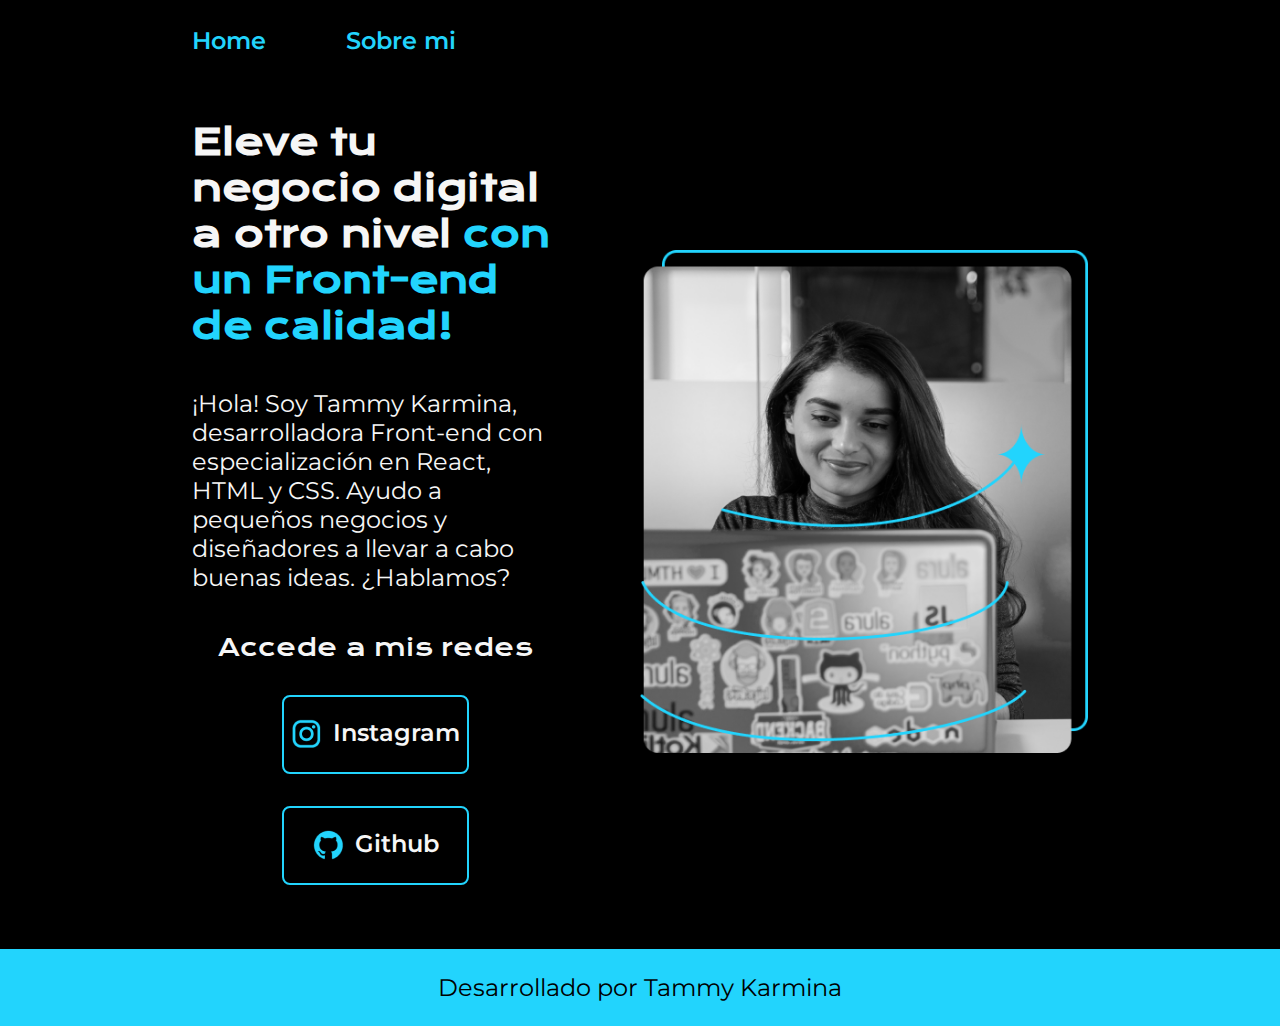
<file: index.html>
<!DOCTYPE html>
<html lang="en-mx">
<head>
    <meta charset="UTF-8">
    <meta name="viewport" content="width=device-width, initial-scale=1.0">
    <title>Portafolio</title>
    <link rel="stylesheet" href="./styles/style.css">
</head>
<body>
    <header class="header">
        <nav class="header_menu">
            <a class="header_menu_link" href="index.html">Home</a>
            <a class="header_menu_link" href="about.html">Sobre mi</a>
        </nav>
    </header>
    <main class="presentacion">
        <section class="presentacion_contenido">
            <h1 class="presentacion_contenido_titulo">
            Eleve tu negocio digital a otro nivel 
            <strong class="titulo-destaque">con un Front-end de calidad!</strong>
            </h1>
            <p class="presentacion_contenido_texto">
            ¡Hola! Soy Tammy Karmina, desarrolladora Front-end con especialización en React, HTML y CSS. Ayudo a pequeños negocios y diseñadores a llevar a cabo buenas ideas. ¿Hablamos?
            </p>
        <div class="presentacion_enlaces">
            <h2 class="presentacion_enlaces_subtitulo">Accede a mis redes </h2>
            <a class="presentacion_enlaces_link" href="https://www.instagram.com/">
                <img src="./assets/instagram.png">Instagram</a>
            <a class="presentacion_enlaces_link" href="https://www.instagram.com/">
                <img src="./assets/github.png">Github</a>
        </div>
        </section>
        <img  class="presentacion_imagen" src="./assets/Imagem.png" alt="Imagen de Ana Garcia Trabajando">
    </main>
    <footer class="footer">
        <p>Desarrollado por Tammy Karmina</p>
    </footer>
</body>
</html>
</file>
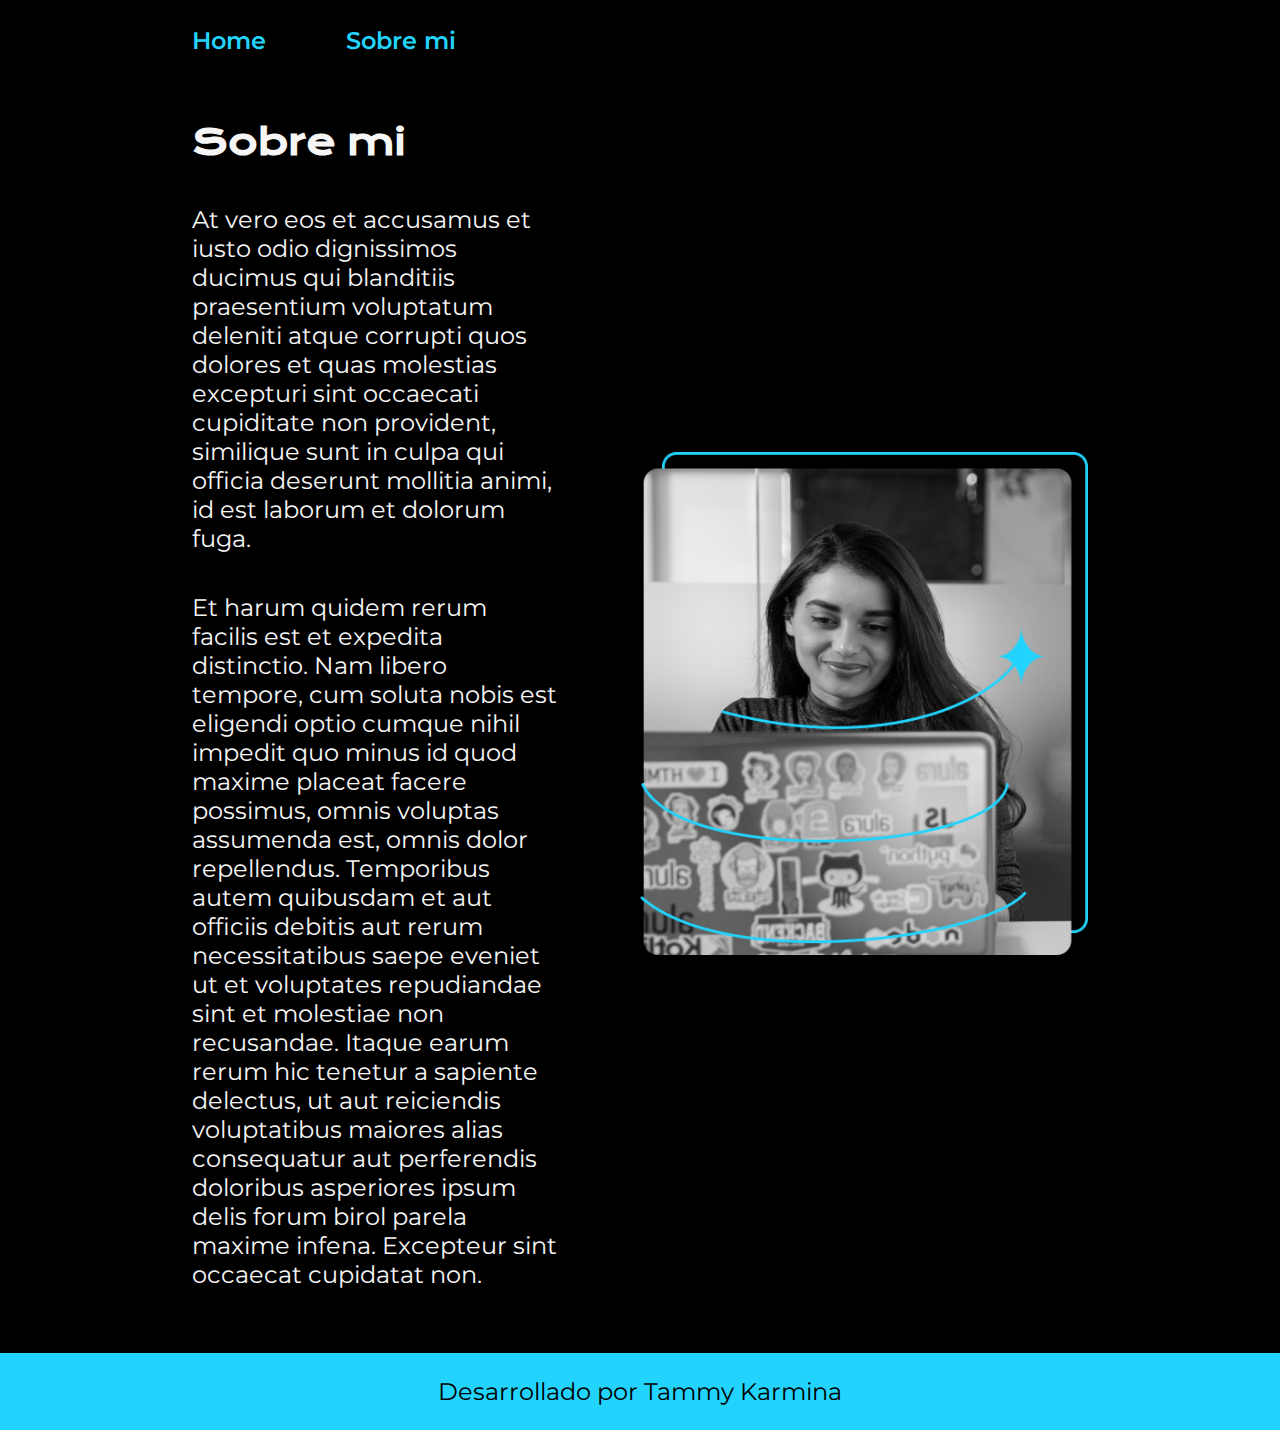
<file: about.html>
<!DOCTYPE html>
<html lang="es-mx">
<head>
    <meta charset="UTF-8">
    <meta name="viewport" content="width=device-width, initial-scale=1.0">
    <title>Sobre mi</title>
    <link rel="stylesheet" href="./styles/style.css">
</body>

<header class="header">
    <nav class="header_menu">
        <a class="header_menu_link" href="index.html">Home</a>
        <a class="header_menu_link" href="about.html">Sobre mi</a>
    </nav>
</header>
<main class="presentacion">
        <section class="presentacion_contenido">
        <h1 class="presentacion_contenido_titulo">Sobre mi</h1>
        <p class="presentacion_contenido_texto">At vero eos et accusamus et iusto odio dignissimos ducimus qui blanditiis praesentium voluptatum deleniti atque corrupti quos dolores et quas molestias excepturi sint occaecati cupiditate non provident, similique sunt in culpa qui officia deserunt mollitia animi, id est laborum et dolorum fuga.</p>
        <p class="presentacion_contenido_texto">Et harum quidem rerum facilis est et expedita distinctio. Nam libero tempore, cum soluta nobis est eligendi optio cumque nihil impedit quo minus id quod maxime placeat facere possimus, omnis voluptas assumenda est, omnis dolor repellendus. Temporibus autem quibusdam et aut officiis debitis aut rerum necessitatibus saepe eveniet ut et voluptates repudiandae sint et molestiae non recusandae. Itaque earum rerum hic tenetur a sapiente delectus, ut aut reiciendis voluptatibus maiores alias consequatur aut perferendis doloribus asperiores ipsum delis forum birol parela maxime infena. Excepteur sint occaecat cupidatat non.</p>
        </section>
        <img class="presentacion_imagen" src="./assets/Imagem.png" alt="Imagen de Ana Garcia Trabajando">
    </main>
    <footer class="footer">
        <p>Desarrollado por Tammy Karmina</p>
    </footer>
</body>
</html>
</file>
<file: styles/style.css>
@import url('https://fonts.googleapis.com/css2?family=Krona+One&family=Montserrat:ital,wght@0,100..900;1,100..900&display=swap');

:root{
    --color-primario:#000000;
    --color-secundario:#F6F6F6;
    --color-terciario:#22D4FD;
    --color-hover:#272727;

    --fuente-montserrat:"Montserrat", sans-serif;
    --fuente-krona:"Krona One", sans-serif;
}

*{
    padding: 0;
    margin: 0;
}
body{
    background-color: var(--color-primario);
    color: var(--color-secundario);
    box-sizing: border-box;
}
.header{
    padding: 2% 0% 0% 15%;

}
.header_menu{
    display: flex;
    gap: 80px;
}
.header_menu_link{
    font-size: 1.5rem;
    font-family:var(--fuente-montserrat);
    font-weight: 600;
    color:var(--color-terciario);
    text-decoration: none;
}
.presentacion{
    padding: 5% 15%;
    display:flex;
    align-items: center;
    justify-content: space-between;
    gap:82px;

}
.presentacion_contenido{
    width: 50%;
    display: flex;
    flex-direction: column;
    gap: 40px;      /*separacion distancia entre uno y otrp*/

}
.presentacion_contenido_titulo{
    font-size: 2.25rem;
    font-family:var(--fuente-krona);
}
.titulo-destaque{
    color:var(--color-terciario);
}
.presentacion_contenido_texto{
    font-size: 1.5rem;
    font-family: var(--fuente-montserrat);
}
.presentacion_enlaces{
    display:flex ;
    justify-content: space-between;
    flex-direction: column;
    align-items: center;
    gap: 32px;
}
.presentacion_enlaces_subtitulo{
    font-family: var(--fuente-krona);
    font-size: 1.5rem;
    font-weight: 400;
}
.presentacion_enlaces_link{
    width: 50%;
    text-align: center;
    padding: 21.5px 0;
    border-radius: 8px;
    font-family: var(--fuente-montserrat);
    font-size: 1.5rem;
    font-weight: 600;       /*grosor del texto*/
    text-decoration: none;
    color:var(--color-secundario);
    border: 2px solid var(--color-terciario);
    display:flex;
    justify-content: center;
    gap: 10px;

}
.presentacion_enlaces_link:hover{
    background-color:var(--color-hover);
}

.presentacion_imagen{
    width: 50%

}

.footer{
    background-color:var(--color-terciario);
    padding: 1.5rem;
    color:var(--color-primario);
    text-align: center;
    font-family: var(--fuente-montserrat);
    font-size: 1.5rem;

}

@media(max-width:1200px){ /* se busca solo agregar cosas faltantes pero las mismas propiedadades*/

    .header{
        padding: 10%;
    }

    .header_menu{
        justify-content: center;
    }

    .presentacion{
        flex-direction: column-reverse;
        padding: 5%;
    }

    .presentacion_contenido{
        width: auto;
    }
}
</file>
